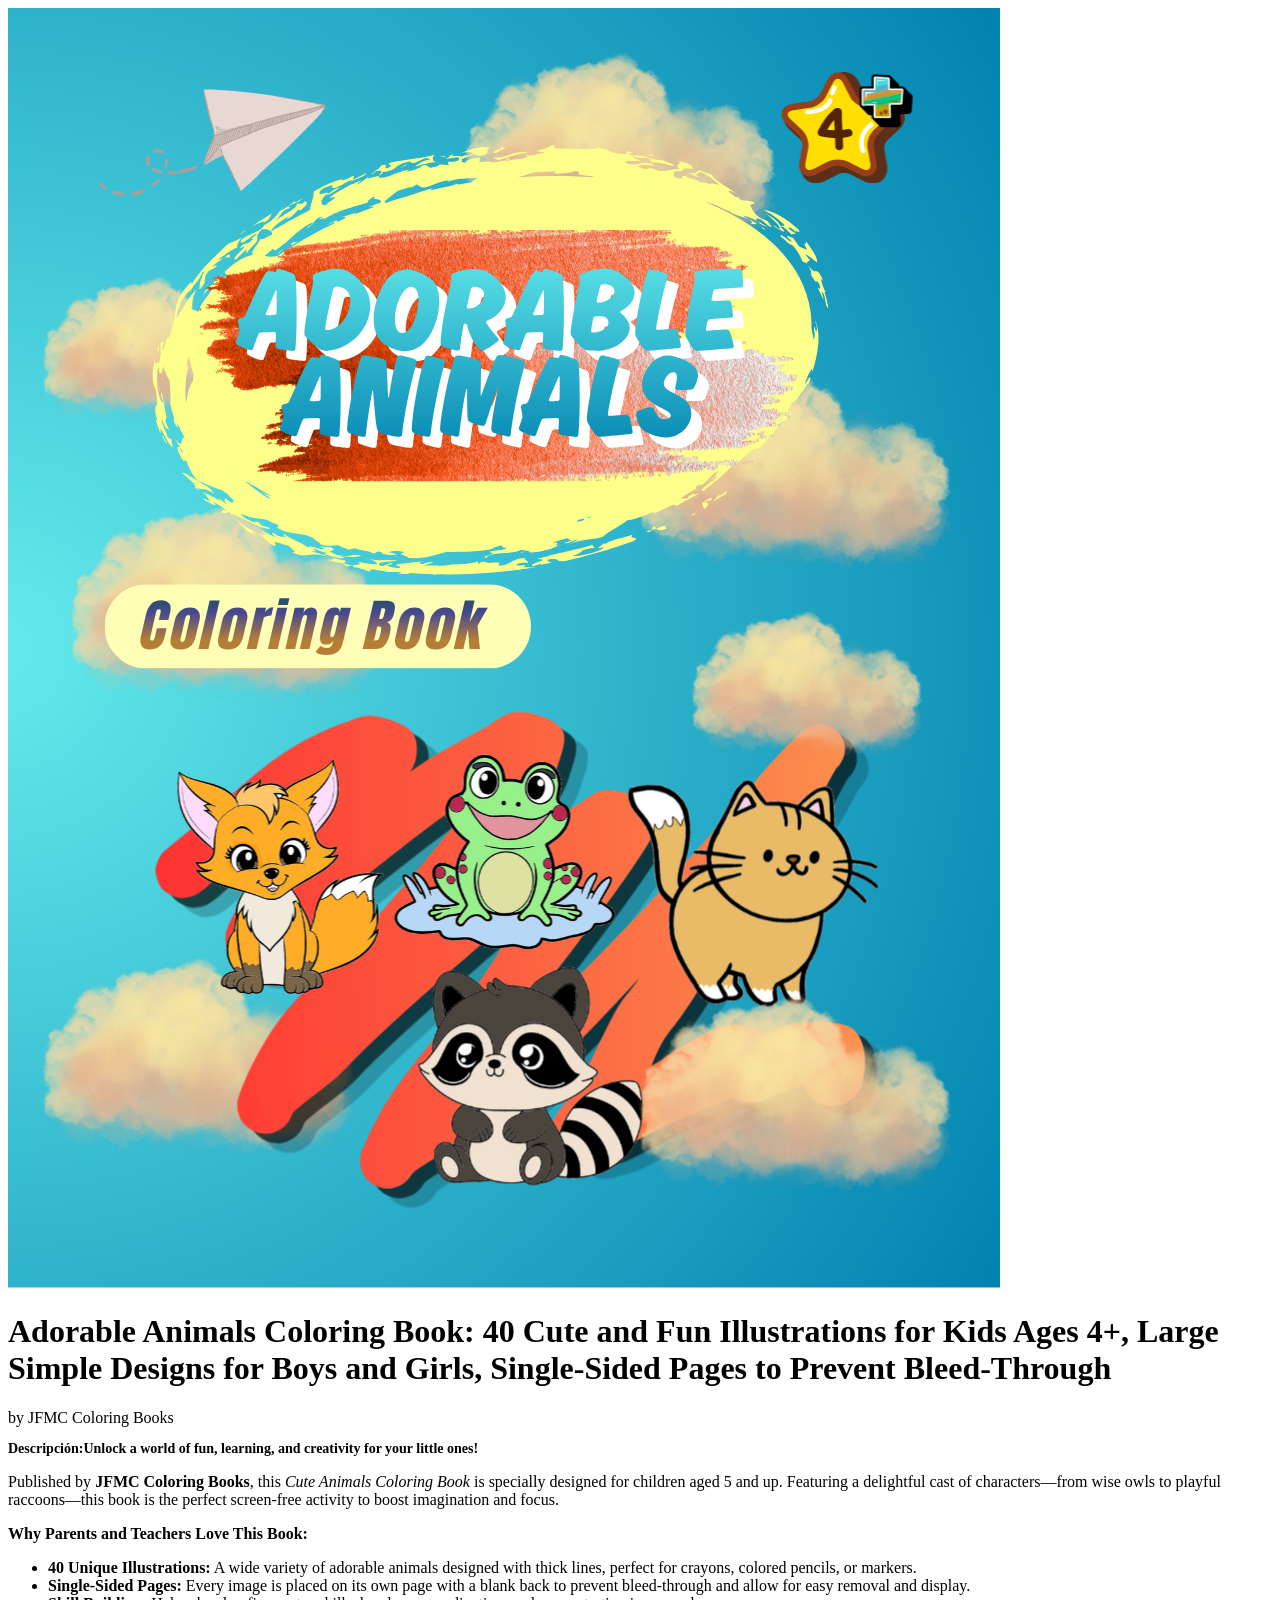
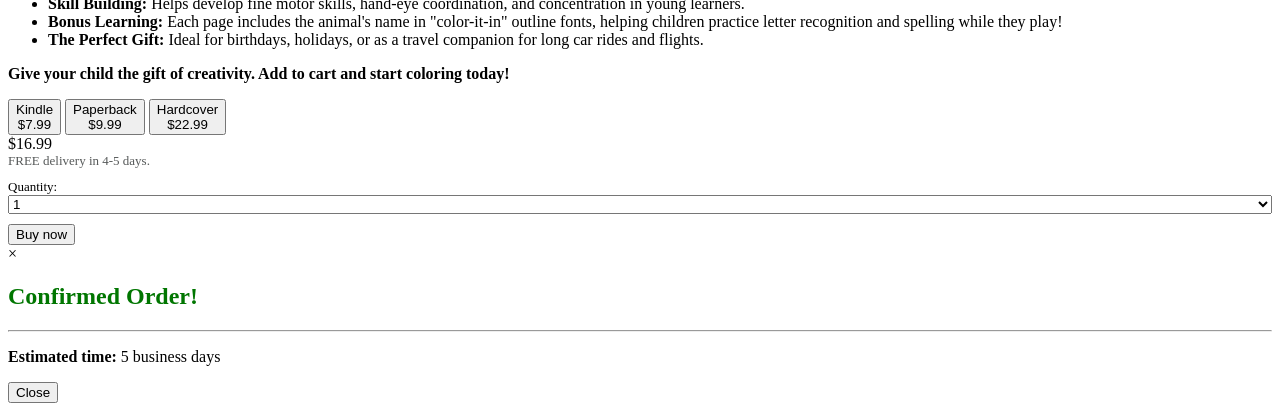
<file: Class 69/index.html>
<!DOCTYPE html>
<html lang="en">
<head>
    <meta charset="UTF-8">
    <title>Interactive Product - Amazon Style</title>
    
</head>
<body>

<div class="main-container">
    <div class="left-col">
        <div class="img-zoom-container" id="zoom-area">
            <img id="main-img" src="Contra Portada - Libro Adorable Animals.png" alt="Cover">
            <div id="zoom-result" class="img-zoom-result"></div>
        </div>
    </div>

    <div class="center-col">
        <h1 class="title">Adorable Animals Coloring Book: 40 Cute and Fun Illustrations for Kids Ages 4+, Large Simple Designs for Boys and Girls, Single-Sided Pages to Prevent Bleed-Through</h1>
        <div class="author">by JFMC Coloring Books</div>
        <p style="font-size: 14px;"><strong>Descripción:</strong><b>Unlock a world of fun, learning, and creativity for your little ones!</b></p>

<p>Published by <b>JFMC Coloring Books</b>, this <i>Cute Animals Coloring Book</i> is specially designed for children aged 5 and up. Featuring a delightful cast of characters—from wise owls to playful raccoons—this book is the perfect screen-free activity to boost imagination and focus.</p>

<p><b>Why Parents and Teachers Love This Book:</b></p>

<ul>
    <li><b>40 Unique Illustrations:</b> A wide variety of adorable animals designed with thick lines, perfect for crayons, colored pencils, or markers.</li>
    <li><b>Single-Sided Pages:</b> Every image is placed on its own page with a blank back to prevent bleed-through and allow for easy removal and display.</li>
    <li><b>Skill Building:</b> Helps develop fine motor skills, hand-eye coordination, and concentration in young learners.</li>
    <li><b>Bonus Learning:</b> Each page includes the animal's name in "color-it-in" outline fonts, helping children practice letter recognition and spelling while they play!</li>
    <li><b>The Perfect Gift:</b> Ideal for birthdays, holidays, or as a travel companion for long car rides and flights.</li>
</ul>

<p><b>Give your child the gift of creativity. Add to cart and start coloring today!</b></p>
    </div>

    <div class="right-col">
        <div class="formats-box">
            <button class="format-btn" onclick="updatePrice('Kindle', 7.99, this)">
                <div>Kindle</div><div class="p-small">$7.99</div>
            </button>
            <button class="format-btn active" onclick="updatePrice('Paperback', 9.99, this)">
                <div>Paperback</div><div class="p-small">$9.99</div>
            </button>
            <button class="format-btn" onclick="updatePrice('Hardcover', 22.99, this)">
                <div>Hardcover</div><div class="p-small">$22.99</div>
            </button>
        </div>

        <div class="purchase-card">
            <div class="price-display">$<span id="current-price">16.99</span></div>
            <div style="font-size: 13px; color: #565959;">FREE delivery in 4-5 days.</div>
            
            <label style="font-size: 13px; display: block; margin-top: 10px;">Quantity:</label>
            <select id="qty" style="width: 100%; margin-bottom: 10px;">
                <option value="1">1</option><option value="2">2</option><option value="3">3</option><option value="4">4</option>
            </select>

            <button class="btn-buy" onclick="openModal()">Buy now</button>
        </div>
    </div>
</div>

<div class="modal-overlay" id="modal">
    <div class="modal-content">
        <span class="close-x" onclick="closeModal()">&times;</span>
        <h2 style="color: #007600;">Confirmed Order!</h2>
        <hr>
        <p id="summary-text"></p>
        <p><strong>Estimated time:</strong> 5 business days</p>
        <button class="btn-close" onclick="closeModal()">Close</button>
    </div>
</div>



</body>
</html>
</file>
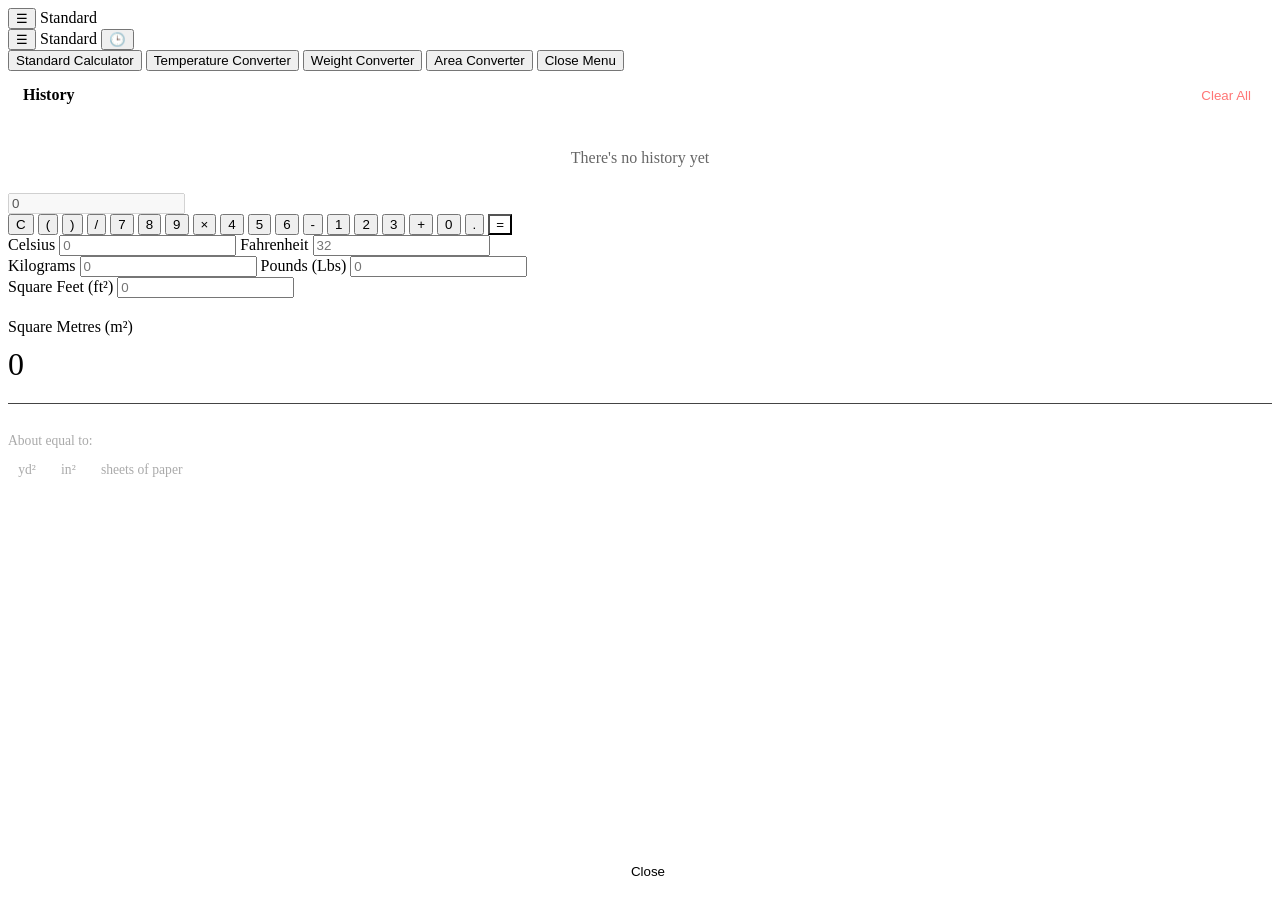
<file: Class 71/calculator.html>
<!DOCTYPE html>
<html lang="en">
<head>
    <meta charset="UTF-8">
    <meta name="viewport" content="width=device-width, initial-scale=1.0">
    <title>Universal Calculator & Converter</title>
</head>
<body>

<div class="calc-container">
    <div class="header">
        <button class="menu-btn" onclick="toggleMenu()">☰</button>
        <span id="current-mode">Standard</span>
        <div class="header">
            <button class="menu-btn" onclick="toggleMenu()">☰</button>
            <span id="current-mode">Standard</span>
            <button class="menu-btn" style="margin-left: auto;" onclick="toggleHistory()">🕒</button>
        </div>
    </div>

    <nav class="sidebar" id="sidebar">
        <button onclick="switchMode('standard')">Standard Calculator</button>
        <button onclick="switchMode('temp')">Temperature Converter</button>
        <button onclick="switchMode('weight')">Weight Converter</button>
        <button onclick="switchMode('area')">Area Converter</button>
        <button onclick="toggleMenu()" style="color: var(--accent);">Close Menu</button>
    </nav>

    <nav class="sidebar-right" id="history-sidebar">
        <div style="padding: 15px; display: flex; justify-content: space-between; align-items: center;">
            <span style="font-weight: bold;">History</span>
            <button onclick="clearHistory()" style="background: none; border: none; color: #ff7676; cursor: pointer;">Clear All</button>
        </div>
        <div id="history-list" style="padding: 10px;">
            <p style="color: #666; text-align: center; margin-top: 20px;">There's no history yet</p>
        </div>
        <button onclick="toggleHistory()" style="position: absolute; bottom: 20px; width: 100%; color: var(--accent); background: none; border: none; cursor: pointer;">Close</button>
    </nav>


    <div id="standard" class="screen-panel active">
        <input type="text" class="display" id="calc-screen" value="0" disabled>
        <div class="grid">
            <button class="key" onclick="clearScreen()">C</button>
            <button class="key" onclick="appendChar('(')">(</button>
            <button class="key" onclick="appendChar(')')">)</button>
            <button class="key" onclick="appendChar('/')">/</button>
            <button class="key" onclick="appendChar('7')">7</button>
            <button class="key" onclick="appendChar('8')">8</button>
            <button class="key" onclick="appendChar('9')">9</button>
            <button class="key" onclick="appendChar('*')">×</button>
            <button class="key" onclick="appendChar('4')">4</button>
            <button class="key" onclick="appendChar('5')">5</button>
            <button class="key" onclick="appendChar('6')">6</button>
            <button class="key" onclick="appendChar('-')">-</button>
            <button class="key" onclick="appendChar('1')">1</button>
            <button class="key" onclick="appendChar('2')">2</button>
            <button class="key" onclick="appendChar('3')">3</button>
            <button class="key" onclick="appendChar('+')">+</button>
            <button class="key" style="grid-column: span 2" onclick="appendChar('0')">0</button>
            <button class="key" onclick="appendChar('.')">.</button>
            <button class="key" style="background: var(--accent); color: black;" onclick="calculate()">=</button>
        </div>
    </div>

    <div id="temp" class="screen-panel">
        <div class="converter-group">
            <label>Celsius</label>
            <input type="number" id="celsius" oninput="convertTemp('C')" placeholder="0">
            <label>Fahrenheit</label>
            <input type="number" id="fahrenheit" oninput="convertTemp('F')" placeholder="32">
        </div>
    </div>

    <div id="weight" class="screen-panel">
        <div class="converter-group">
            <label>Kilograms</label>
            <input type="number" id="kg" oninput="convertWeight('KG')" placeholder="0">
            <label>Pounds (Lbs)</label>
            <input type="number" id="lbs" oninput="convertWeight('LBS')" placeholder="0">
        </div>
    </div>

        <div id="area" class="screen-panel">
        <div class="converter-group">
            <label>Square Feet (ft²)</label>
            <input type="number" id="sq-feet" oninput="convertArea()" placeholder="0">
            
            <div style="margin-top: 20px;">
                <label>Square Metres (m²)</label>
                <div id="sq-metres-res" style="font-size: 2rem; margin: 10px 0;">0</div>
            </div>

            <div id="comparison-section" style="margin-top: 20px; border-top: 1px solid #444; padding-top: 15px; color: #aaa; font-size: 0.85rem;">
                <p>About equal to:</p>
                <div style="display: flex; flex-wrap: wrap; gap: 15px;">
                    <span><strong id="comp-yards" style="color: white;">0</strong> yd²</span>
                    <span><strong id="comp-inches" style="color: white;">0</strong> in²</span>
                    <span><strong id="comp-paper" style="color: white;">0</strong> sheets of paper</span>
                </div>
            </div>
        </div>
    </div>
</div>

</body>
</html>
</file>
